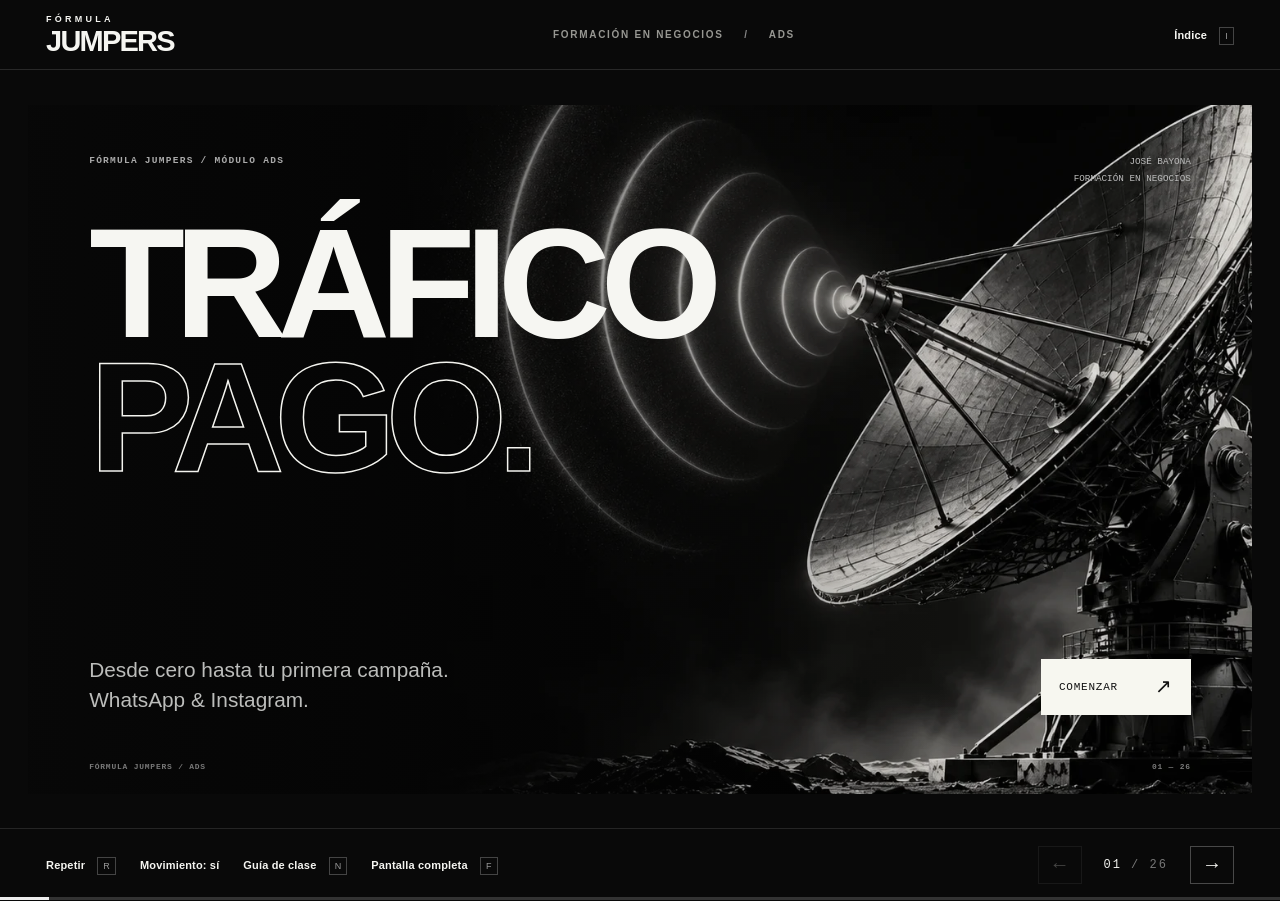
<file: modulo-ads/index.html>
<!doctype html>
<html lang="es">
<head>
  <meta charset="utf-8">
  <meta name="viewport" content="width=device-width, initial-scale=1">
  <meta name="theme-color" content="#111111">
  <meta name="description" content="Tráfico pago desde cero. Una presentación de Fórmula Jumpers para preparar, lanzar y revisar tu primera campaña hacia WhatsApp o Instagram.">
  <title>Módulo Ads · Fórmula Jumpers</title>
  <link rel="icon" href="data:image/svg+xml,%3Csvg xmlns='http://www.w3.org/2000/svg' viewBox='0 0 64 64'%3E%3Crect width='64' height='64' fill='%23111'/%3E%3Ctext x='32' y='45' fill='white' font-size='40' font-family='Arial' font-weight='900' text-anchor='middle'%3EJ%3C/text%3E%3C/svg%3E">
  <link rel="stylesheet" href="styles.css?v=2">
  <script src="slides.js" defer></script>
  <link rel="stylesheet" href="motion.css?v=2">
  <script src="scenes.js?v=2" defer></script>
  <script src="app.js?v=2" defer></script>
</head>
<body>
  <header class="topbar">
    <a class="wordmark" href="#1" aria-label="Fórmula Jumpers, primera diapositiva"><span>FÓRMULA</span><strong>JUMPERS</strong></a>
    <div class="deck-label">FORMACIÓN EN NEGOCIOS <span>/</span> ADS</div>
    <button class="text-btn" id="index-button" aria-haspopup="dialog">Índice <span class="keyhint">I</span></button>
  </header>
  <main id="presentation" aria-label="Presentación del módulo de tráfico pago">
    <div class="stage" id="stage" tabindex="-1"></div>
  </main>
  <footer class="controls">
    <div class="utilities">
      <button id="replay-button" class="text-btn" aria-label="Repetir animaciones de la diapositiva">Repetir <span class="keyhint">R</span></button>
      <button id="motion-button" class="text-btn" aria-pressed="true">Movimiento: sí</button>
      <button id="notes-button" class="text-btn" aria-haspopup="dialog">Guía de clase <span class="keyhint">N</span></button>
      <button id="fullscreen-button" class="text-btn" aria-label="Activar pantalla completa">Pantalla completa <span class="keyhint">F</span></button>
    </div>
    <div class="navigation">
      <button id="prev" class="arrow" aria-label="Diapositiva anterior">←</button>
      <button id="counter" class="counter" aria-label="Abrir índice"></button>
      <button id="next" class="arrow" aria-label="Diapositiva siguiente">→</button>
    </div>
  </footer>
  <div class="progress-track" aria-hidden="true"><div id="progress"></div></div>
  <div id="announcement" class="sr-only" aria-live="polite" aria-atomic="true"></div>
  <dialog id="index-dialog" aria-labelledby="index-title">
    <div class="dialog-top"><p class="eyebrow">FÓRMULA JUMPERS</p><button class="close" data-close aria-label="Cerrar índice">×</button></div>
    <h2 id="index-title">El recorrido completo</h2>
    <p class="dialog-intro">Elige una diapositiva para continuar.</p>
    <nav id="slide-index" aria-label="Índice de diapositivas"></nav>
  </dialog>
  <dialog id="notes-dialog" aria-labelledby="notes-title">
    <div class="dialog-top"><p class="eyebrow" id="notes-number"></p><button class="close" data-close aria-label="Cerrar guía">×</button></div>
    <h2 id="notes-title"></h2>
    <div id="notes-content"></div>
  </dialog>
  <noscript>Activa JavaScript para navegar por la presentación.</noscript>
</body>
</html>
</file>
<file: modulo-ads/styles.css>
@font-face{font-family:Jumpers;src:local('Arial');font-display:swap}
:root{--bg:#e4e3df;--ink:#171717;--paper:#f5f4ef;--muted:#686862;--line:#cccbc5;--white:#f8f8f3;--ease:cubic-bezier(.2,.8,.2,1)}
*{box-sizing:border-box}body{margin:0;background:var(--bg);color:var(--ink);font-family:Jumpers,Arial,Helvetica,sans-serif;-webkit-font-smoothing:antialiased}button,a{-webkit-tap-highlight-color:transparent}button{font:inherit;color:inherit;cursor:pointer}button:focus-visible,a:focus-visible{outline:2px solid currentColor;outline-offset:5px}a{color:inherit}button{border:0}button:disabled{opacity:.25;cursor:default}.topbar{height:82px;padding:0 36px;display:flex;align-items:center;justify-content:space-between}.wordmark{line-height:.84;display:flex;flex-direction:column;text-decoration:none;position:relative}.wordmark>span{font-size:9px;letter-spacing:.36em;margin-bottom:6px;font-weight:700}.wordmark strong{font-size:26px;font-weight:900;letter-spacing:-1.8px}.brand-dot{font-size:8px;letter-spacing:0;vertical-align:top;margin-left:3px}.deck-label{font-size:10px;font-weight:700;letter-spacing:.17em}.deck-label span{margin:0 16px;color:#888}.text-btn{background:transparent;padding:10px 0;font-size:11px;font-weight:600;white-space:nowrap}.keyhint{margin-left:9px;border:1px solid #aaa9a3;font-size:9px;padding:3px 5px;font-weight:400;color:#666}.text-btn:hover{text-decoration:underline;text-underline-offset:5px}main{display:flex;justify-content:center;align-items:center;min-height:calc(100dvh - 164px)}.stage{width:min(calc(100vw - 72px),calc((100dvh - 174px)*16/9));aspect-ratio:16/9;container-type:inline-size;position:relative;box-shadow:0 10px 40px #00000012;outline:none}.slide{position:absolute;inset:0;background:var(--paper);overflow:hidden;padding:4.9cqw 5.4cqw 5cqw;display:flex;flex-direction:column;isolation:isolate;animation:enter .42s var(--ease) both}.slide.dark{background:#101112;color:var(--white)}.eyebrow{font-size:10px;font-weight:700;letter-spacing:.19em;text-transform:uppercase}.slide .eyebrow{font-size:.84cqw;letter-spacing:.2em;margin:0 0 1.7cqw;color:var(--muted)}.slide.dark .eyebrow{color:#aaa}.slide h1,.slide h2,.slide h3,.slide p{margin-top:0}.slide h1{font-size:7.2cqw;font-weight:800;line-height:.94;letter-spacing:-.055em;margin-bottom:2cqw;max-width:70%}.slide h2{font-size:4.65cqw;line-height:1.02;font-weight:700;letter-spacing:-.047em;max-width:95%;margin-bottom:2.8cqw}.slide h3{font-size:2.25cqw;letter-spacing:-.035em;line-height:1.08;margin-bottom:1cqw}.slide p,.slide li,.slide td{font-size:1.55cqw;line-height:1.45}.slide .lede{font-size:1.9cqw;line-height:1.42;max-width:73%;color:#63635d;margin-bottom:2.8cqw}.slide.dark .lede{color:#bcbdbb}.slide .small{font-size:1.12cqw;color:var(--muted);line-height:1.5}.slide.dark .small{color:#a8aaa5}.slide-footer{position:absolute;bottom:2.35cqw;left:5.4cqw;right:5.4cqw;display:flex;justify-content:space-between;align-items:center;font-size:.72cqw;font-weight:700;letter-spacing:.15em;text-transform:uppercase;color:#777}.slide.dark .slide-footer{color:#999}.slide-footer span:last-child{font-variant-numeric:tabular-nums}.cover{padding-top:6.2cqw}.cover .art{position:absolute;width:100%;height:100%;inset:0;object-fit:cover;z-index:-2}.cover:after{content:'';position:absolute;inset:0;background:linear-gradient(90deg,#080909 0%,#080909d9 25%,#08090928 65%,transparent);z-index:-1}.cover h1{font-size:8.5cqw;max-width:65%;margin-top:1.8cqw}.cover .lede{font-size:1.9cqw;max-width:47%;margin-top:.2cqw;color:#c2c3c1}.cover .cover-caption{position:absolute;right:5.4cqw;bottom:7cqw;text-align:right;font-size:.82cqw;letter-spacing:.2em;line-height:1.7;color:#aeb0ac}.title-rule{width:5cqw;height:2px;background:currentColor;margin-bottom:2.6cqw}.split{display:grid;grid-template-columns:1fr 1fr;gap:4.6cqw}.split>div+div{border-left:1px solid var(--line);padding-left:4.6cqw}.dark .split>div+div{border-color:#444}.split p{color:#63635d}.dark .split p{color:#bcbdb8}.tagline{font-size:.95cqw!important;text-transform:uppercase;letter-spacing:.16em;font-weight:700;color:inherit!important;margin-bottom:1.4cqw}.list{list-style:none;margin:0;padding:0}.list li{padding:1.15cqw 0;border-top:1px solid var(--line);display:flex;gap:1.8cqw;align-items:baseline}.dark .list li{border-color:#3d3f40}.list .num{font-size:1.05cqw;min-width:2.5cqw;font-weight:700;color:#777}.list strong{font-weight:600}.list small{font-size:1.25cqw;color:#71716a;line-height:1.5}.dark .list small{color:#aaa}.list.compact li{padding:.83cqw 0}.big-num{font-size:8.6cqw;line-height:.92;letter-spacing:-.07em;font-weight:700}.statement h2{font-size:5.6cqw;max-width:88%;line-height:1.08}.statement .lede{max-width:78%;margin-top:1cqw}.three{display:grid;grid-template-columns:repeat(3,1fr);gap:3cqw}.three>div{border-top:1px solid #cac9c3;padding-top:1.7cqw}.dark .three>div{border-color:#414443}.three p{font-size:1.42cqw;color:#696962}.dark .three p{color:#b7b9b4}.three .step{font-size:1cqw;letter-spacing:.1em;color:#777;margin-bottom:1.8cqw}.mini-num{font-size:4.5cqw;letter-spacing:-.06em;font-weight:700;margin-bottom:1.4cqw}.callout{margin-top:auto;border-top:1px solid var(--line);padding-top:1.4cqw;font-size:1.35cqw;line-height:1.5}.dark .callout{border-color:#444;color:#d4d4cf}.slide .inline-note{font-size:1.05cqw;margin-top:1.3cqw;color:#777}.column-list{display:grid;grid-template-columns:1fr 1fr;gap:0 4cqw}.column-list>div{border-top:1px solid var(--line);padding:1.2cqw 0}.column-list h3{font-size:1.8cqw;margin-bottom:.5cqw}.column-list p{font-size:1.35cqw;color:#686861;margin-bottom:0}.large-quote{font-size:3.5cqw;line-height:1.17;letter-spacing:-.035em;max-width:86%;margin:0}.quote-attr{font-size:1.05cqw;margin-top:2cqw;color:#858580}.hierarchy{margin-top:0;display:flex;flex-direction:column;gap:1cqw}.hierarchy>div{display:flex;align-items:baseline;gap:3cqw;padding:1.5cqw 2cqw;border:1px solid #535554}.hierarchy>div:nth-child(2){margin-left:6cqw}.hierarchy>div:nth-child(3){margin-left:12cqw}.hierarchy h3{width:18cqw;flex-shrink:0;font-size:2.2cqw;margin:0}.hierarchy p{font-size:1.35cqw;color:#b7b9b4;margin:0}.table{width:100%;border-collapse:collapse}.table th{font-size:.85cqw;letter-spacing:.12em;text-transform:uppercase;text-align:left;color:#76766f;padding:0 1.5cqw 1cqw 0}.table td{padding:1.1cqw 1.5cqw 1.1cqw 0;border-top:1px solid var(--line);font-size:1.35cqw;vertical-align:top}.table td:first-child{font-weight:700}.table.tight td{padding:.85cqw 1.4cqw .85cqw 0;font-size:1.25cqw}.dark .table td{border-color:#424443}.dark .table th{color:#b0b2ad}.dark .table td:not(:first-child){color:#b8bab4}.image-split .art{position:absolute;inset:0;width:100%;height:100%;object-fit:cover;z-index:-2}.image-split:after{content:'';position:absolute;inset:0;background:linear-gradient(90deg,#101112 12%,#101112ed 34%,#10111230 73%);z-index:-1}.image-split h2{max-width:65%;font-size:5.2cqw}.image-split .list{max-width:55%}.image-split .list li{font-size:1.4cqw;padding:.85cqw 0}.image-split .small{max-width:48%;margin-top:1.6cqw}.scenario{font-size:.85cqw;letter-spacing:.15em;text-transform:uppercase;font-weight:700;color:#74746f;margin-bottom:1.4cqw}.scenario-copy{font-size:2.65cqw;letter-spacing:-.03em;line-height:1.24;margin:0 0 2.3cqw}.scenario-copy p{font-size:2.65cqw;line-height:1.24}.example-row{display:flex;gap:4cqw;align-items:baseline;border-bottom:1px solid var(--line);padding-bottom:2cqw;margin-bottom:2cqw}.example-row .value{font-size:6cqw;letter-spacing:-.065em;font-weight:700}.example-row .value small{font-size:1.2cqw;letter-spacing:0}.cost-grid{display:grid;grid-template-columns:repeat(4,1fr);gap:2cqw}.cost-grid .value{font-size:3.5cqw;font-weight:700;letter-spacing:-.05em}.cost-grid p{font-size:1.13cqw;margin-top:.7cqw;color:#686861}.checklist{display:grid;grid-template-columns:1fr 1fr;gap:0 4cqw}.checklist div{padding:1.3cqw 0;border-top:1px solid var(--line);font-size:1.45cqw;line-height:1.3;display:flex;gap:1.3cqw}.checklist span{color:#777;font-size:1.2cqw}.closing h2{font-size:6.7cqw;max-width:90%}.closing .lede{font-size:2cqw;max-width:80%}.closing .closing-caption{margin-top:auto;font-size:1.05cqw;text-transform:uppercase;letter-spacing:.18em;color:#a0a29d}.controls{height:82px;display:flex;align-items:center;justify-content:space-between;margin:auto;padding:0 36px;max-width:1700px}.utilities{display:flex;gap:25px}.navigation{display:flex;align-items:center;gap:15px}.arrow{width:39px;height:39px;border:1px solid #bbbcb4;background:transparent;font-size:20px;transition:background .2s,color .2s}.arrow:hover:not(:disabled){background:#171717;color:#fff}.counter{background:transparent;font-variant-numeric:tabular-nums;font-size:12px;letter-spacing:2px;min-width:70px}.counter span{color:#777}.progress-track{height:3px;position:fixed;bottom:0;left:0;width:100%;background:#cfcec9}.progress-track>div{height:100%;background:#202120;transition:width .4s var(--ease)}.sr-only{position:absolute;width:1px;height:1px;overflow:hidden;clip:rect(0,0,0,0);white-space:nowrap}dialog{border:0;background:var(--paper);color:var(--ink);width:min(850px,92vw);max-height:85dvh;padding:35px 42px;box-shadow:0 25px 90px #0005}dialog::backdrop{background:#000a;backdrop-filter:blur(5px)}.dialog-top{display:flex;justify-content:space-between;align-items:center}.dialog-top .eyebrow{margin:0;color:#777}.close{background:transparent;font-size:30px;padding:0 6px;line-height:1.2}dialog h2{font-size:34px;line-height:1.05;letter-spacing:-1.3px;margin:24px 0 12px}.dialog-intro{font-size:14px;color:#666;margin-bottom:24px}#slide-index{display:grid;grid-template-columns:1fr 1fr;gap:0 25px}#slide-index button{text-align:left;background:transparent;border-top:1px solid var(--line);padding:14px 2px;display:flex;gap:16px;align-items:baseline;font-size:13px;line-height:1.3}#slide-index button span{color:#777;font-size:11px;font-variant-numeric:tabular-nums}#slide-index button.current{font-weight:700;text-decoration:underline;text-underline-offset:4px}#slide-index button:hover{background:#e7e6df}#notes-content section{margin:23px 0}#notes-content h3{font-size:11px;letter-spacing:.14em;text-transform:uppercase;color:#666;margin-bottom:10px}#notes-content p{font-size:15px;line-height:1.6;margin:0}#notes-content a{overflow-wrap:anywhere;font-size:13px}#notes-content ul{padding-left:18px;font-size:14px;line-height:1.6}#notes-content .download{display:block;padding:12px 0;border-top:1px solid var(--line);font-size:14px}.note-disclosure{font-size:12px!important;color:#777;border-top:1px solid var(--line);padding-top:16px}body:fullscreen{background:#111}.fullscreen-error{font-size:11px;color:#777}@keyframes enter{from{opacity:0;transform:translateX(12px)}to{opacity:1;transform:translateX(0)}}@media(prefers-reduced-motion:reduce){*{animation:none!important;transition:none!important}}
@media(max-width:700px){.topbar{height:74px;padding:0 20px}.wordmark strong{font-size:24px}.deck-label{display:none}.keyhint{display:none}main{min-height:calc(100dvh - 154px);align-items:stretch;padding:0 14px}.stage{width:100%;min-height:calc(100dvh - 158px);aspect-ratio:auto;container-type:normal}.slide{position:relative;min-height:calc(100dvh - 158px);height:auto;padding:32px 25px 62px;overflow:visible}.slide .eyebrow{font-size:9px;line-height:1.5;margin-bottom:24px}.slide h1,.cover h1{font-size:58px;line-height:.98;max-width:100%;margin:30px 0 25px}.slide h2,.statement h2,.image-split h2,.closing h2{font-size:37px;max-width:100%;margin-bottom:28px;line-height:1.06}.slide h3{font-size:23px;margin-bottom:10px}.slide p,.slide li,.slide td{font-size:16px;line-height:1.45}.slide .lede,.cover .lede,.closing .lede{font-size:18px;max-width:100%;margin-bottom:25px}.slide .small,.image-split .small{font-size:12px;max-width:100%;margin-top:18px}.cover .art{object-position:63% center;opacity:.5}.cover:after{background:linear-gradient(90deg,#080909dd,#08090966)}.cover .cover-caption{display:none}.slide-footer{left:25px;right:25px;bottom:23px;font-size:8px;letter-spacing:.1em}.split{grid-template-columns:1fr;gap:22px}.split>div+div{border-left:0;border-top:1px solid var(--line);padding:22px 0 0}.tagline{font-size:10px!important;margin-bottom:12px}.list li,.list.compact li{font-size:15px;padding:11px 0;gap:15px}.list .num{font-size:11px;min-width:22px}.list small{font-size:13px}.big-num{font-size:70px}.three{grid-template-columns:1fr;gap:20px}.three>div{padding-top:15px}.three p{font-size:15px;margin-bottom:0}.three .step{font-size:10px;margin-bottom:12px}.mini-num{font-size:45px}.callout{font-size:14px;padding-top:16px;margin-top:24px}.slide .inline-note{font-size:12px;margin-top:16px}.column-list{grid-template-columns:1fr;gap:0}.column-list>div{padding:14px 0}.column-list h3{font-size:19px}.column-list p{font-size:14px}.large-quote{font-size:27px;max-width:100%;line-height:1.25}.quote-attr{font-size:11px;margin-top:18px}.hierarchy{gap:14px}.hierarchy>div{flex-direction:column;gap:9px;padding:17px}.hierarchy>div:nth-child(2){margin-left:15px}.hierarchy>div:nth-child(3){margin-left:30px}.hierarchy h3{width:auto;font-size:21px}.hierarchy p{font-size:14px}.table th{font-size:9px;letter-spacing:.04em;padding:0 10px 12px 0}.table td,.table.tight td{font-size:12px;padding:13px 9px 13px 0;line-height:1.35}.table th:last-child,.table td:last-child{padding-right:0}.image-split .art{opacity:.3;object-position:60% center}.image-split:after{background:#10111255}.image-split .list{max-width:100%}.image-split .list li{font-size:15px;padding:11px 0}.scenario{font-size:9px;margin-bottom:15px}.scenario-copy,.scenario-copy p{font-size:24px;line-height:1.27;margin-bottom:24px}.example-row{gap:20px;padding-bottom:17px;margin-bottom:20px}.example-row .value{font-size:52px}.example-row .value small{font-size:12px}.cost-grid{grid-template-columns:1fr 1fr;gap:20px}.cost-grid .value{font-size:34px}.cost-grid p{font-size:12px;margin-top:7px}.checklist{grid-template-columns:1fr;gap:0}.checklist div{font-size:15px;padding:15px 0;gap:15px}.checklist span{font-size:12px}.closing .closing-caption{font-size:10px;line-height:1.7;margin-top:25px}.controls{height:80px;padding:0 19px;gap:15px}.utilities{gap:0}.utilities .text-btn{font-size:10px}#fullscreen-button{display:none}.navigation{gap:8px}.arrow{width:35px;height:35px;font-size:18px}.counter{font-size:10px;min-width:53px;letter-spacing:1px}dialog{padding:24px;width:94vw;max-height:90dvh}dialog h2{font-size:28px}#slide-index{grid-template-columns:1fr}#slide-index button{font-size:14px}#notes-content p{font-size:14px}}

.dark .column-list>div{border-color:#414443}.dark .column-list p{color:#bcbdb8}
</file>
<file: modulo-ads/motion.css>
/* Jumpers / edición escenario. Sin dependencias externas. */
:root{--bg:#090909;--ink:#f5f5f1;--paper:#111;--muted:#a7a7a0;--line:#393939;--white:#fff;--ease:cubic-bezier(.16,1,.3,1)}
body{background:var(--bg);color:var(--ink)}
.topbar{height:70px;padding:0 3.6vw;border-bottom:1px solid #282828}.wordmark strong{font-size:29px}.deck-label{color:#979792}.text-btn{font-size:11px;letter-spacing:.015em}.keyhint{border-color:#444;color:#999}
main{min-height:calc(100dvh - 142px)}
.stage{width:min(calc(100vw - 56px),calc((100dvh - 156px)*16/9));box-shadow:none;perspective:1400px;overflow:hidden}
.slide{background:#111;color:#f6f6f2;padding:3.7cqw 5cqw 4.8cqw;animation:none;transform-origin:50% 50%;backface-visibility:hidden}
.slide.dark{background:#080808;color:#f6f6f2}
.slide h1,.slide h2,.slide h3{font-family:Arial,Helvetica,sans-serif;font-weight:900}
.slide h2{font-size:5.25cqw;line-height:.99;letter-spacing:-.058em;text-transform:uppercase;margin-bottom:2.3cqw;max-width:98%}
.slide .eyebrow{font-family:monospace;font-size:.78cqw;letter-spacing:.13em;margin-bottom:1.5cqw;color:#b3b3aa}
.slide h3{font-size:2.4cqw;letter-spacing:-.045em}.slide p,.slide li,.slide td{font-size:1.5cqw;line-height:1.45}
.slide .lede{color:#aaa;font-size:1.85cqw;line-height:1.45}.slide .small{font-size:1.12cqw;color:#aaa}.slide-footer{left:5cqw;right:5cqw;bottom:1.8cqw;font-family:monospace;color:#797979!important;font-size:.65cqw;letter-spacing:.1em}
.split p,.column-list p,.three p{color:#aaa}.list li,.table td,.checklist div,.column-list>div,.callout,.three>div{border-color:#393939}.list strong{font-weight:700}.list small{color:#aaa}.list li{padding:.98cqw 0}.list.compact li{padding:.82cqw 0}.list .num{color:#a4a4a0}.split>div+div{border-color:#444}.column-list h3{font-size:1.9cqw}.column-list>div{padding:1.3cqw 0}.column-list p{font-size:1.35cqw}.callout{font-size:1.25cqw;color:#b5b5af;padding-top:1.2cqw}.tagline{color:#deded8!important;font-family:monospace;letter-spacing:.09em;font-size:.92cqw!important}.table th{color:#aaa;font-family:monospace}.table td{font-size:1.36cqw;padding:1.15cqw 1.4cqw 1.15cqw 0}.table.tight td{font-size:1.33cqw}.large-quote{font-size:3.2cqw;max-width:100%;margin:0}.quote-attr{color:#bbb;font-size:1.12cqw}.scenario{color:#9c9c95;font-family:monospace;letter-spacing:.08em}.inline-note{color:#a8a8a0!important}
.controls{height:72px;padding:0 3.6vw;max-width:none;border-top:1px solid #252525}.utilities{gap:24px}.arrow{border-color:#484848;width:44px;height:38px}.arrow:hover:not(:disabled){background:#f6f6f2;color:#080808}.navigation{gap:16px}.counter{font-family:monospace}.progress-track{height:3px;background:#333}.progress-track>div{background:#eee;transition:width .6s var(--ease)}
/* Contrastes blancos ponctuales para marcar los cambios de ritmo. */
.scene-3,.scene-8,.scene-14,.scene-21,.scene-25{background:#f0f0eb;color:#111;--line:#bcbcb5}
:is(.scene-3,.scene-8,.scene-14,.scene-21,.scene-25) :is(.eyebrow,.small,.scenario,.inline-note){color:#62625c!important}
:is(.scene-3,.scene-8,.scene-14,.scene-21,.scene-25) :is(.split p,.callout,.quote-attr){color:#53534e}
:is(.scene-3,.scene-8,.scene-14,.scene-21,.scene-25) :is(.list li,.callout,.split>div+div){border-color:#bcbcb5}
:is(.scene-3,.scene-8,.scene-14,.scene-21,.scene-25) .tagline{color:#555!important}
/* Portada: tipografía en primer plano, imagen original en movimiento. */
.cover{padding-top:4cqw}.cover h1{font-size:12.8cqw;line-height:.86;letter-spacing:-.067em;max-width:100%;margin:2.4cqw 0 0}.title-line{display:block;width:max-content}.outline{color:transparent;-webkit-text-stroke:1.5px #f4f4ef}.cover .art{width:112%;height:112%;inset:-6%;object-position:center;opacity:.87}.cover:after{background:linear-gradient(90deg,#080808e8 0%,#08080865 43%,transparent 77%)}.cover-bottom{display:flex;align-items:end;justify-content:space-between;margin-top:auto;padding-bottom:1.6cqw}.cover .lede{font-size:1.7cqw;max-width:70%;margin:0;color:#c8c8c1}.start-button{display:flex;gap:3cqw;align-items:center;padding:1.3cqw 1.5cqw;background:#f7f7f0;color:#111;font-family:monospace;font-size:.9cqw;letter-spacing:.07em}.start-button span{font-size:1.6cqw;transition:transform .25s}.start-button:hover span{transform:translate(3px,-3px)}.edition{position:absolute;right:5cqw;top:4cqw;text-align:right;font-family:monospace;font-size:.76cqw;line-height:1.8;color:#bbb}
.statement h2{font-size:5.5cqw;line-height:1.02}.three .step{font-family:monospace;color:#aaa;margin-bottom:1.5cqw}.three>div{padding-top:1.5cqw}.scene-4 .list strong{font-size:2cqw}.scene-4 .list li{padding:1cqw 0}.scene-4 .num{font-size:2.5cqw;min-width:4cqw}.scene-6 .num{font-size:2.25cqw;width:4cqw}.scene-6 .list li{align-items:center}.scene-6 .list strong{font-size:1.9cqw}
.route-choices{display:grid;grid-template-columns:1fr 1fr;gap:2.6cqw;margin-top:.5cqw}.route-choice{text-align:left;padding:1.4cqw 0;background:transparent;border-top:2px solid #a3a39b;opacity:.48;transition:opacity .35s,border .35s}.route-choice[aria-pressed=true]{opacity:1;border-color:#111}.route-choice:hover{opacity:1}.route-choice>span{font:.8cqw monospace;letter-spacing:.04em}.route-choice strong{display:block;font-size:3.55cqw;letter-spacing:-.06em;margin-top:1cqw}.route-detail{margin-top:1.3cqw;border-top:1px solid #bcbcb5;padding-top:1.7cqw;max-width:90%}.route-detail h3{font-size:2.2cqw;margin-bottom:.7cqw}.route-detail p{font-size:1.45cqw;max-width:80%;margin-bottom:1cqw}.route-detail .tagline{font-size:.9cqw!important;margin-top:.7cqw}.scene-3 .inline-note{margin-top:auto;font-size:1cqw}
.creative-sequence{display:grid;grid-template-columns:repeat(3,1fr);gap:3cqw;margin-top:1.5cqw}.creative-sequence>div{position:relative;padding-top:1.5cqw}.creative-sequence .step{font:.85cqw monospace;color:#9b9b95}.creative-sequence h3{font-size:3.4cqw;margin-top:2.2cqw}.creative-sequence p{color:#aaa;font-size:1.5cqw;max-width:90%}.sequence-line{height:3px;background:#eee;width:100%;position:absolute;top:0;left:0;transform-origin:left}
.hierarchy{gap:.75cqw}.hierarchy>div{padding:1.2cqw 1.5cqw;gap:2cqw;border-color:#444;background:#121212}.hierarchy>div:nth-child(2){margin-left:5cqw}.hierarchy>div:nth-child(3){margin-left:10cqw}.hierarchy h3{font-size:2.5cqw;width:19cqw}.hierarchy .level{font:1cqw monospace;color:#999}.hierarchy p{font-size:1.45cqw;color:#aaa}.scene-12 .inline-note{font-size:1cqw}
.image-split h2{font-size:6cqw;max-width:66%}.image-split .list{max-width:63%}.image-split .list li{font-size:1.42cqw}.image-split .art{object-position:center;opacity:.8}.image-split:after{background:linear-gradient(90deg,#080808 8%,#080808ed 38%,#08080811 90%)}.image-split .small{font-size:1cqw}
.chat-composition{display:grid;grid-template-columns:1fr 1fr;gap:5cqw;align-items:start}.ad-copy{padding-top:1cqw}.ad-copy blockquote{margin:1.5cqw 0;font-size:3.1cqw;line-height:1.08;letter-spacing:-.045em;font-weight:700}.ad-copy>p:not(.tagline){font-size:1.55cqw;max-width:85%;color:#bbb}.ad-copy .small{font-size:.9cqw}.chat-demo{border:1px solid #494949;padding:1.5cqw;min-height:24cqw;background:#171717}.chat-header{display:flex;justify-content:space-between;align-items:center;padding-bottom:1.2cqw;border-bottom:1px solid #393939;margin-bottom:1.5cqw}.chat-header strong{font-size:1.2cqw}.chat-header span{font:.72cqw monospace;color:#aaa}.message{font-size:1.3cqw;line-height:1.45;padding:1.1cqw 1.3cqw;max-width:87%;margin-bottom:1.2cqw;transform-origin:bottom right}.outgoing{margin-left:auto;background:#eee;color:#111;border-radius:8px 8px 0 8px}.incoming{background:#333;color:#eee;border-radius:8px 8px 8px 0;transform-origin:bottom left}.chat-result{font:.85cqw/1.5 monospace;color:#bcbcb3;padding-top:.6cqw}
.journey{display:grid;grid-template-columns:repeat(3,1fr);gap:3cqw;margin-top:.5cqw}.journey>div{border-top:2px solid #777;padding-top:1.4cqw}.journey-number{font-size:6cqw;font-weight:900;letter-spacing:-.07em;color:#f5f5ed}.journey h3{font-size:2.7cqw;margin-top:.7cqw}.journey p{font-size:1.42cqw;color:#aaa}
.calculator{display:grid;grid-template-columns:1fr 1fr;gap:6cqw;margin-top:1cqw}.investment label{font:.85cqw monospace;letter-spacing:.04em}.investment output{display:block;font-size:5.8cqw;font-weight:900;letter-spacing:-.07em;margin:1cqw 0 1.4cqw;font-variant-numeric:tabular-nums}.investment input{width:100%;accent-color:#111;height:20px;cursor:ew-resize}.investment p{font-size:1.02cqw;color:#63635a;margin-top:1.2cqw;line-height:1.5}.cost-row{margin:0 0 1.4cqw}.cost-label{display:flex;justify-content:space-between;align-items:baseline;margin-bottom:.75cqw;font-size:1.1cqw}.cost-label strong{font-size:1.8cqw;letter-spacing:-.04em;font-variant-numeric:tabular-nums}.cost-track{height:.7cqw;background:#d0d0c7}.cost-fill{background:#141414;height:100%;width:var(--target);transform-origin:left}
.checklist{display:grid;grid-template-columns:1fr 1fr;gap:0 4cqw}.check-item{background:transparent;color:#111;display:flex;align-items:center;text-align:left;gap:1.2cqw;border-top:1px solid #bdbdb6;padding:1.2cqw 0;font-size:1.4cqw;line-height:1.3;min-height:4.5cqw}.check-item>span:first-child{font:.95cqw monospace;color:#666}.check-item .check-text{font-size:1.35cqw;color:inherit;flex:1}.check-item b{font-size:1.8cqw;font-weight:400;transition:transform .2s}.check-item[aria-pressed=true]{color:#555}.check-item[aria-pressed=true] .check-text{text-decoration:line-through;text-decoration-color:#888}.check-item[aria-pressed=true] b{transform:rotate(360deg)}.slide .check-progress{font:.9cqw monospace;margin-top:1.2cqw;text-align:right}
.closing h2{font-size:8.8cqw;line-height:.91;letter-spacing:-.067em;max-width:100%;margin:1.5cqw 0 2.1cqw}.closing h2>span{display:block;width:max-content}.closing-bottom{display:flex;align-items:end;justify-content:space-between;margin-top:auto;padding-bottom:1.1cqw}.closing .lede{font-size:1.7cqw;margin:0;max-width:60%}.closing .start-button{font-size:.84cqw}
dialog{background:#161616;color:#f7f7f1;border:1px solid #454545}.dialog-intro,#notes-content h3,.note-disclosure{color:#aaa}#slide-index button{border-color:#444}#slide-index button:hover{background:#333}.close{color:#eee}.dialog-top .eyebrow{color:#aaa}
.motion-off .slide *{animation:none!important;transition:none!important}
@media(min-width:701px){.stage{max-width:1800px}}
@media(max-width:700px){
 .topbar{height:66px;padding:0 20px}.wordmark strong{font-size:25px}main{min-height:calc(100dvh - 142px);padding:0}.stage{width:100%;min-height:calc(100dvh - 142px);aspect-ratio:auto;container-type:normal;overflow:hidden}.slide{position:relative;min-height:calc(100dvh - 142px);padding:30px 24px 64px}.slide .eyebrow{font-size:9px;letter-spacing:.09em;margin-bottom:24px}.slide h2,.statement h2,.image-split h2{font-size:39px;line-height:1.02;max-width:100%;margin-bottom:26px}.slide h3{font-size:25px}.slide p,.slide li{font-size:16px}.slide .lede{font-size:18px}.slide .small{font-size:12px}.slide-footer{left:24px;right:24px;bottom:20px;font-size:8px}.slide .inline-note{font-size:12px;margin-top:18px}.list li,.list.compact li{padding:12px 0}.list small{font-size:13px}.list .num{font-size:12px;min-width:24px}.callout{font-size:14px;padding-top:17px}.column-list h3{font-size:22px}.column-list>div{padding:16px 0}.column-list p,.three p{font-size:15px}.tagline{font-size:11px!important}.large-quote{font-size:30px}.quote-attr{font-size:13px}.table th{font-size:9px}.table td,.table.tight td{font-size:12px;padding:13px 10px 13px 0}.scenario{font-size:9px}.controls{height:auto;min-height:76px;padding:13px 17px;gap:12px;flex-wrap:wrap}.utilities{gap:16px}.utilities .text-btn{font-size:10px}#motion-button{font-size:9px}#fullscreen-button{display:none}.navigation{gap:9px}.arrow{width:36px;height:35px}.counter{font-size:10px}.progress-track{height:3px}
 .cover{min-height:calc(100dvh - 170px)}.cover h1{font-size:23vw;line-height:.88;max-width:100%;margin:50px 0 50px}.cover .art{width:125%;height:100%;inset:0 0 0 -12%;object-position:65% center;opacity:.6}.cover:after{background:linear-gradient(90deg,#080808bb,#08080833)}.cover .eyebrow{max-width:200px}.edition{display:none}.cover-bottom,.closing-bottom{display:block;margin-top:auto;padding-bottom:12px}.cover .lede,.closing .lede{font-size:17px;max-width:100%;margin:0 0 26px}.start-button,.closing .start-button{font-size:11px;padding:16px 20px;gap:35px}.start-button span{font-size:22px}.outline{-webkit-text-stroke:1px #eee}.scene-4 .list strong{font-size:19px}.scene-4 .list li{padding:16px 0}.scene-4 .num,.scene-6 .num{font-size:20px;min-width:32px}.scene-6 .list strong{font-size:18px}
 .route-choices{gap:20px;margin-top:0}.route-choice{padding:15px 0}.route-choice>span{font-size:9px;line-height:1.5}.route-choice strong{font-size:27px;margin-top:12px}.route-detail{max-width:100%;margin-top:18px;padding-top:23px}.route-detail h3{font-size:25px}.route-detail p{font-size:16px;max-width:100%;margin-bottom:17px}.route-detail .tagline{font-size:10px!important}.scene-3 .inline-note{font-size:11px;margin-top:22px}
 .creative-sequence{grid-template-columns:1fr;gap:22px}.creative-sequence>div{padding-top:16px}.creative-sequence .step{font-size:10px}.creative-sequence h3{font-size:32px;margin:12px 0}.creative-sequence p{font-size:16px;margin-bottom:0}.sequence-line{height:2px}.hierarchy{gap:14px}.hierarchy>div{padding:18px;gap:10px;display:grid;grid-template-columns:24px 1fr}.hierarchy>div:nth-child(2){margin-left:12px}.hierarchy>div:nth-child(3){margin-left:24px}.hierarchy .level{font-size:11px}.hierarchy h3{font-size:24px;width:auto;margin:0}.hierarchy p{font-size:14px;grid-column:2}.scene-12 .inline-note{font-size:11px}.image-split .list{max-width:100%}.image-split .list li{font-size:15px}.image-split .small{font-size:11px}.image-split .art{opacity:.2}
 .chat-composition{grid-template-columns:1fr;gap:24px}.ad-copy{padding:0}.ad-copy blockquote{font-size:29px;margin:15px 0}.ad-copy>p:not(.tagline){font-size:16px;max-width:100%}.ad-copy .small{font-size:11px}.chat-demo{padding:18px;min-height:0}.chat-header{padding-bottom:15px;margin-bottom:20px;gap:10px}.chat-header strong{font-size:15px}.chat-header span{font-size:9px}.message{font-size:14px;padding:13px 15px;margin-bottom:15px}.chat-result{font-size:11px;padding-top:5px}.journey{grid-template-columns:1fr;gap:24px}.journey>div{padding-top:12px}.journey-number{font-size:54px}.journey h3{font-size:27px;margin-top:10px}.journey p{font-size:16px}.calculator{grid-template-columns:1fr;gap:28px}.investment label{font-size:10px}.investment output{font-size:64px;margin:12px 0}.investment p{font-size:12px;margin-top:12px}.cost-row{margin-bottom:17px}.cost-label{font-size:14px;margin-bottom:9px}.cost-label strong{font-size:24px}.cost-track{height:8px}.checklist{grid-template-columns:1fr;gap:0}.check-item{gap:14px;padding:16px 0;min-height:0}.check-item>span:first-child{font-size:11px}.check-item .check-text{font-size:15px}.check-item b{font-size:23px}.slide .check-progress{font-size:12px;margin-top:20px}.closing h2{font-size:17.8vw;line-height:.96;margin:35px 0 45px}.closing h2>span{max-width:100%}
}
@media(prefers-reduced-motion:reduce){*{animation:none!important;transition:none!important}}
@media(min-width:701px){.slide .callout{margin-top:auto;margin-bottom:1.2cqw}.slide .inline-note:last-of-type{margin-top:auto;margin-bottom:1.2cqw}.scene-8 .large-quote{font-size:3.15cqw;font-weight:700}.scene-8 .quote-attr{margin-top:1.7cqw}.scene-16 .chat-composition{margin-top:1.2cqw}}
</file>
